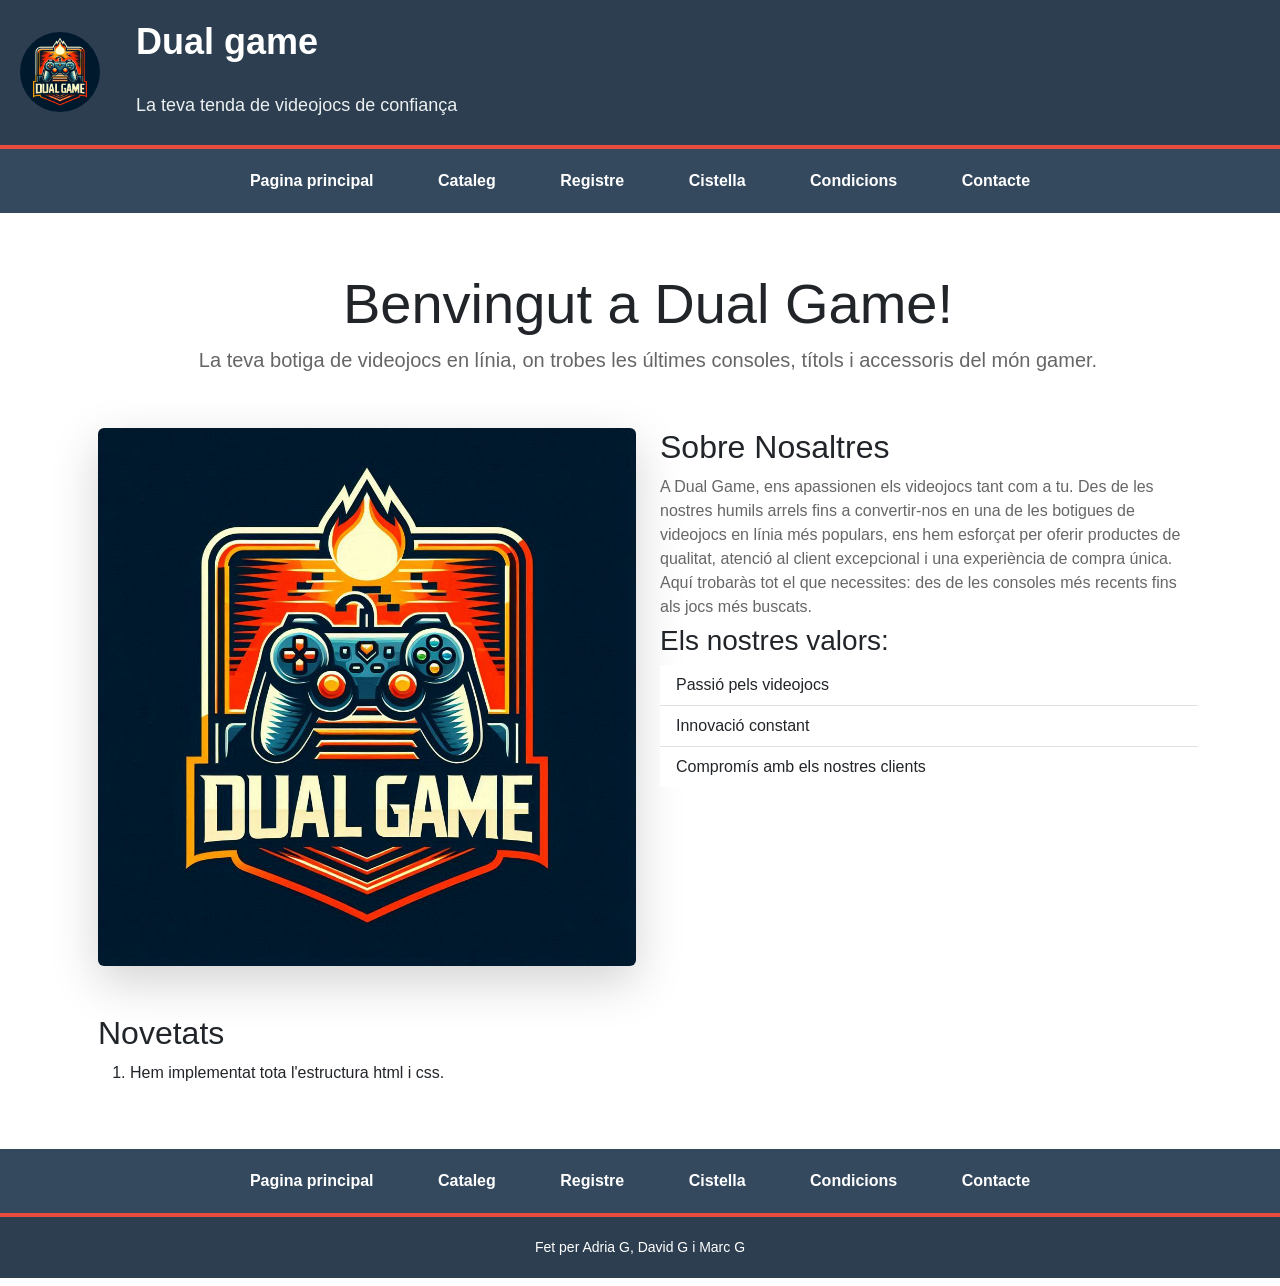
<file: index.html>
<!DOCTYPE html>
<html lang="ca">
<head>
    <meta charset="UTF-8">
    <meta name="viewport" content="width=device-width, initial-scale=1">
    <title>Dual Game - Benvinguts</title>
    <!-- Bootstrap CSS -->
    <link href="https://cdn.jsdelivr.net/npm/bootstrap@5.3.0/dist/css/bootstrap.min.css" rel="stylesheet">
    <link rel="stylesheet" href="estilos.css">
    <link rel="icon" href="Material/Favicon.jfif" type="image/jfif">
</head>
<body>

<!-- Header -->
<iframe id="header" src="header.html" title="Header"></iframe>

<!-- Contingut principal -->
<div class="container my-5">
    <!-- Secció de benvinguda -->
    <div class="row mb-5 text-center">
        <div class="col-md-12">
            <h1 class="display-4">Benvingut a Dual Game!</h1>
            <p class="lead">La teva botiga de videojocs en línia, on trobes les últimes consoles, títols i accessoris del món gamer.</p>
        </div>
    </div>

    <!-- Secció de "Sobre Nosaltres" -->
    <div class="row my-5">
        <div class="col-md-6">
            <img src="Material/Favicon.jfif" alt="Imatge de la botiga" class="img-fluid rounded shadow-lg">
        </div>
        <div class="col-md-6">
            <h2>Sobre Nosaltres</h2>
            <p>
                A Dual Game, ens apassionen els videojocs tant com a tu. Des de les nostres humils
                arrels fins a convertir-nos en una de les botigues de videojocs en línia més populars,
                ens hem esforçat per oferir productes de qualitat, atenció al client excepcional
                i una experiència de compra única. Aquí trobaràs tot el que necessites: des de
                les consoles més recents fins als jocs més buscats.
            </p>
            <h3>Els nostres valors:</h3>
            <ul class="list-group list-group-flush">
                <li class="list-group-item">Passió pels videojocs</li>
                <li class="list-group-item">Innovació constant</li>
                <li class="list-group-item">Compromís amb els nostres clients</li>
            </ul>
        </div>
    </div>
    <div class="row my-5">
        <div class="col-md-6">
            <h2>Novetats</h2>
            <ol>
                <li>Hem implementat tota l'estructura html i css.</li>
            </ol>

        </div>
    </div>
</div>
<!-- Footer -->
<iframe id="footer" src="footer.html" title="Footer"></iframe>


<!-- Bootstrap JS -->
<script src="https://cdn.jsdelivr.net/npm/bootstrap@5.3.0/dist/js/bootstrap.bundle.min.js"></script>
</body>
</html>
</file>
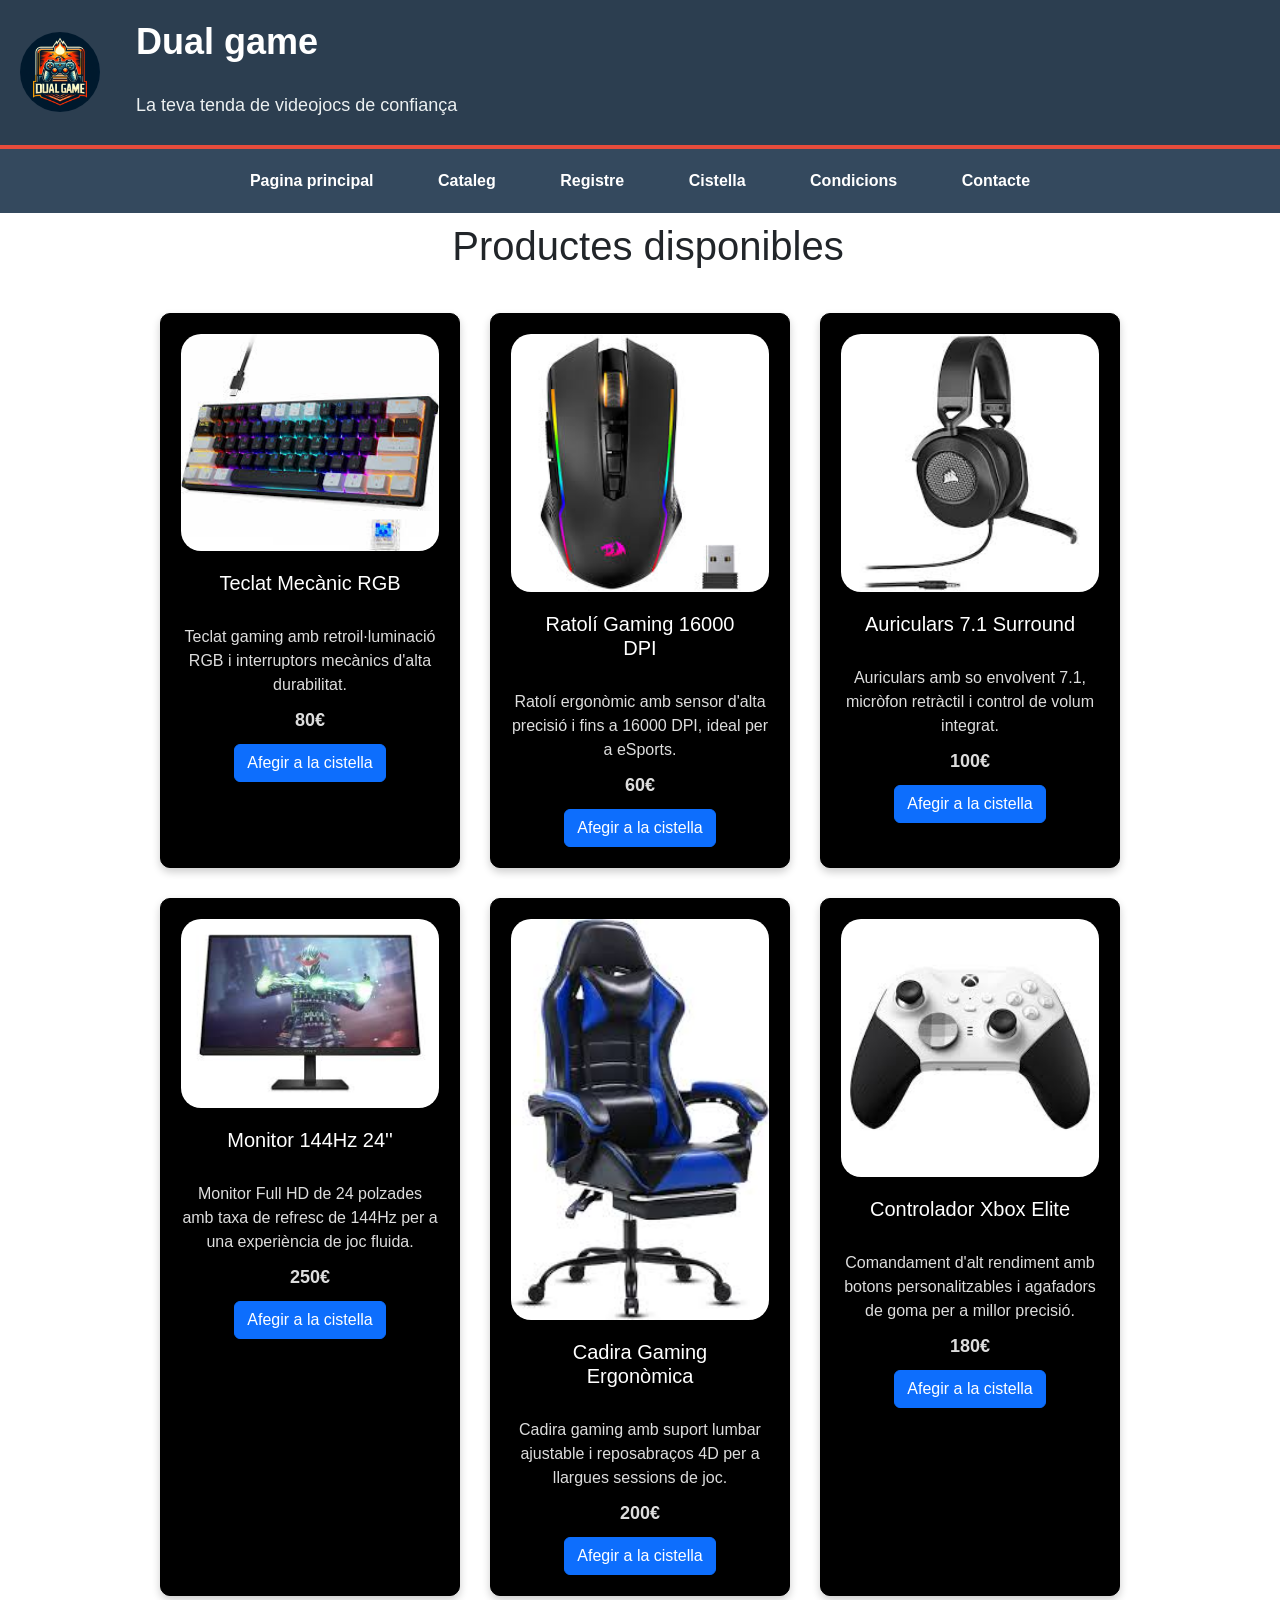
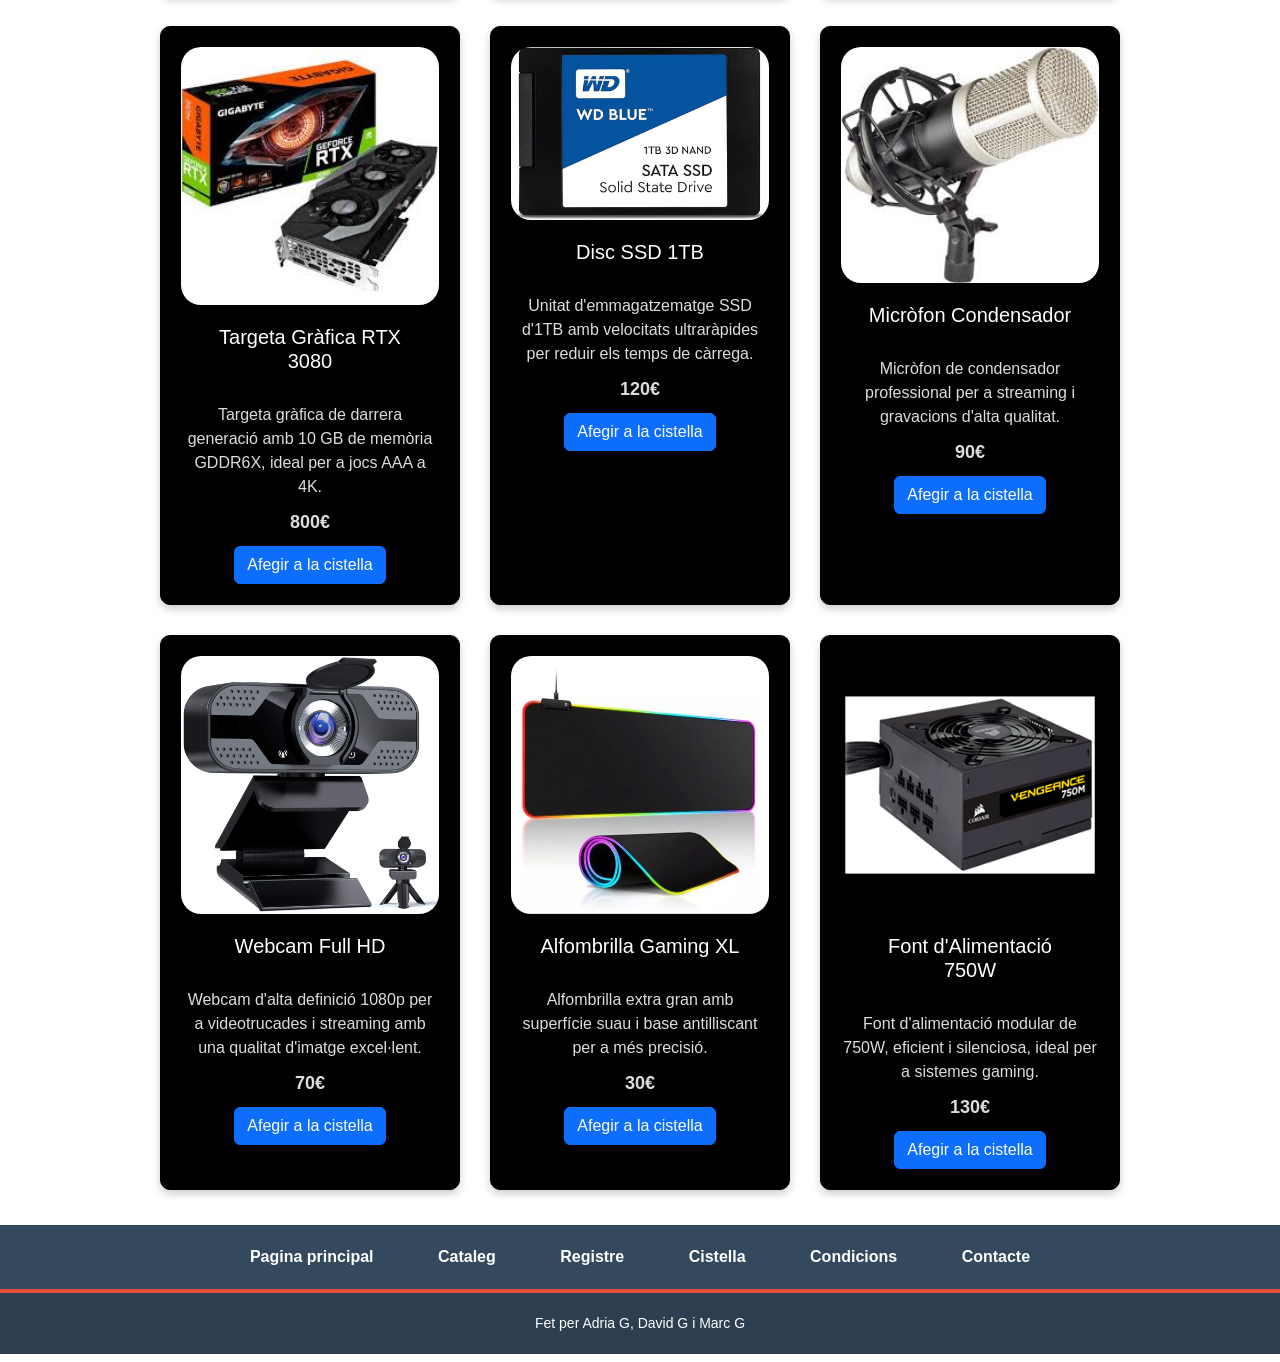
<file: Cataleg.html>
<!DOCTYPE html>
<html lang="ca">
<head>
    <meta charset="UTF-8">
    <meta name="viewport" content="width=device-width, initial-scale=1.0">
    <title>Catàleg</title>
    <link rel="stylesheet" href="estilos.css">
    <link href="https://cdn.jsdelivr.net/npm/bootstrap@5.3.0/dist/css/bootstrap.min.css" rel="stylesheet">
    <link rel="icon" href="Material/Favicon.jfif" type="image/jfif"> <!-- Favicon -->
</head>
<body>
<iframe id="header" src="header.html"></iframe>
<div class="productes-dis">
    <h1>Productes disponibles</h1>
</div>
<section class="catalogo">
    <div class="producto">
        <img src="img/teclat.jpg" alt="Teclat Mecànic RGB">
        <h2>Teclat Mecànic RGB</h2>
        <p>Teclat gaming amb retroil·luminació RGB i interruptors mecànics d'alta durabilitat.</p>
        <p class="precio">80€</p>
        <button class="btn btn-primary">Afegir a la cistella</button>
    </div>

    <div class="producto">
        <img src="img/mouse.jpg" alt="Ratolí Gaming 16000 DPI">
        <h2>Ratolí Gaming 16000 DPI</h2>
        <p>Ratolí ergonòmic amb sensor d'alta precisió i fins a 16000 DPI, ideal per a eSports.</p>
        <p class="precio">60€</p>
        <button class="btn btn-primary">Afegir a la cistella</button>
    </div>

    <div class="producto">
        <img src="img/auriculars.jpg" alt="Auriculars 7.1 Surround">
        <h2>Auriculars 7.1 Surround</h2>
        <p>Auriculars amb so envolvent 7.1, micròfon retràctil i control de volum integrat.</p>
        <p class="precio">100€</p>
        <button class="btn btn-primary">Afegir a la cistella</button>
    </div>

    <div class="producto">
        <img src="img/monitor.jpg" alt="Monitor 144Hz 24''">
        <h2>Monitor 144Hz 24''</h2>
        <p>Monitor Full HD de 24 polzades amb taxa de refresc de 144Hz per a una experiència de joc fluida.</p>
        <p class="precio">250€</p>
        <button class="btn btn-primary">Afegir a la cistella</button>
    </div>

    <div class="producto">
        <img src="img/silla.jpg" alt="Cadira Gaming Ergonòmica">
        <h2>Cadira Gaming Ergonòmica</h2>
        <p>Cadira gaming amb suport lumbar ajustable i reposabraços 4D per a llargues sessions de joc.</p>
        <p class="precio">200€</p>
        <button class="btn btn-primary">Afegir a la cistella</button>
    </div>

    <div class="producto">
        <img src="img/mando.jpg" alt="Controlador Xbox Elite">
        <h2>Controlador Xbox Elite</h2>
        <p>Comandament d'alt rendiment amb botons personalitzables i agafadors de goma per a millor precisió.</p>
        <p class="precio">180€</p>
        <button class="btn btn-primary">Afegir a la cistella</button>
    </div>

    <div class="producto">
        <img src="img/grafica.jpg" alt="Targeta Gràfica RTX 3080">
        <h2>Targeta Gràfica RTX 3080</h2>
        <p>Targeta gràfica de darrera generació amb 10 GB de memòria GDDR6X, ideal per a jocs AAA a 4K.</p>
        <p class="precio">800€</p>
        <button class="btn btn-primary">Afegir a la cistella</button>
    </div>

    <div class="producto">
        <img src="img/ssd.jpg" alt="Disc SSD 1TB">
        <h2>Disc SSD 1TB</h2>
        <p>Unitat d'emmagatzematge SSD d'1TB amb velocitats ultraràpides per reduir els temps de càrrega.</p>
        <p class="precio">120€</p>
        <button class="btn btn-primary">Afegir a la cistella</button>
    </div>

    <div class="producto">
        <img src="img/micro.jpg" alt="Micròfon Condensador">
        <h2>Micròfon Condensador</h2>
        <p>Micròfon de condensador professional per a streaming i gravacions d'alta qualitat.</p>
        <p class="precio">90€</p>
        <button class="btn btn-primary">Afegir a la cistella</button>
    </div>

    <div class="producto">
        <img src="img/webcam.jpg" alt="Webcam Full HD">
        <h2>Webcam Full HD</h2>
        <p>Webcam d'alta definició 1080p per a videotrucades i streaming amb una qualitat d'imatge excel·lent.</p>
        <p class="precio">70€</p>
        <button class="btn btn-primary">Afegir a la cistella</button>
    </div>

    <div class="producto">
        <img src="img/alfombrilla.jpg" alt="Alfombrilla Gaming XL">
        <h2>Alfombrilla Gaming XL</h2>
        <p>Alfombrilla extra gran amb superfície suau i base antilliscant per a més precisió.</p>
        <p class="precio">30€</p>
        <button class="btn btn-primary">Afegir a la cistella</button>
    </div>

    <div class="producto">
        <img src="img/fuente.png" alt="Font d'Alimentació 750W">
        <h2>Font d'Alimentació 750W</h2>
        <p>Font d'alimentació modular de 750W, eficient i silenciosa, ideal per a sistemes gaming.</p>
        <p class="precio">130€</p>
        <button class="btn btn-primary">Afegir a la cistella</button>
    </div>
</section>
</div>
<iframe id="footer" src="footer.html" title="footer"></iframe>
</body>
</html>
</file>
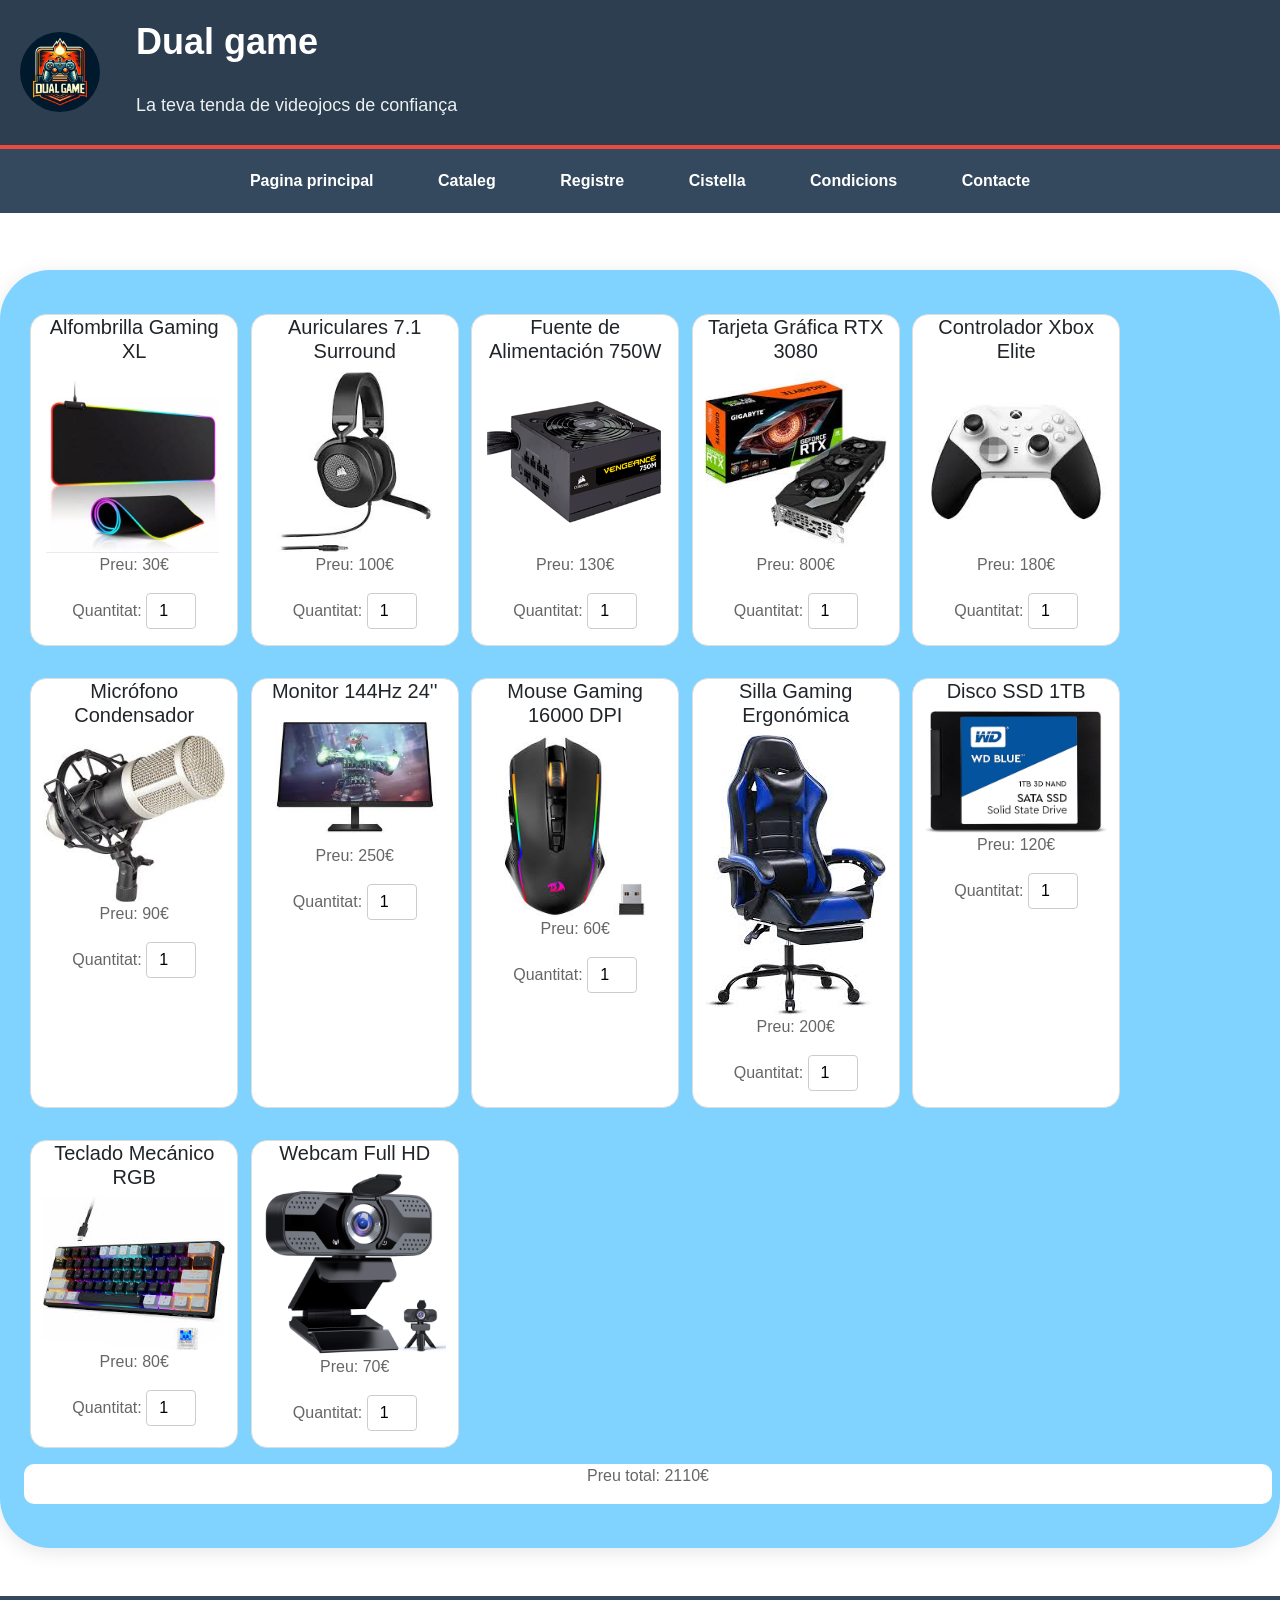
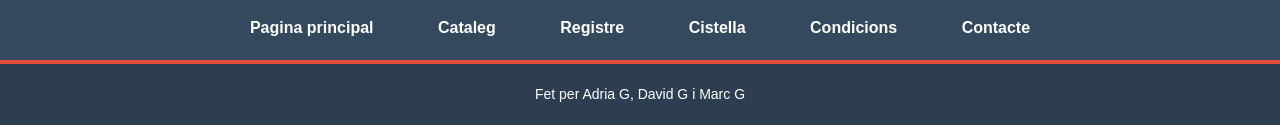
<file: Cistella.html>
<!DOCTYPE html>
<html lang="es">
<head>
  <meta charset="UTF-8">
  <meta name="viewport" content="width=device-width, initial-scale=1.0">
  <title>Cistella</title>
  <!-- Añadimos la hoja de estilos -->
  <link rel="stylesheet" href="estilos.css">
  <link href="https://cdn.jsdelivr.net/npm/bootstrap@5.3.0/dist/css/bootstrap.min.css" rel="stylesheet">
  <link rel="icon" href="Material/Favicon.jfif" type="image/jifi"> <!--Este es el favicon-->
</head>
<body>

<!--En este iframe esta la cabezera-->
<iframe id="header" src="header.html" title="Header" class="w-100"></iframe>

<!-- Contenedor principal -->
<div class=" productes-container my-5">
  <div class="row mb-4">
    <h3 class="text-center"></h3>
    <div class="col-md-2 text-center my-3">
      <h5>Alfombrilla Gaming XL</h5>
      <img src="img/alfombrilla.jpg" class="img-fluid" alt="Producte 1">
      <p>Preu: 30€</p>
      <p>Quantitat: <input type="number" class="quantity-input" min="1" value="1"max="3"></p>
    </div>
    <div class="col-md-2 text-center my-3">
      <h5>Auriculares 7.1 Surround</h5>
      <img src="img/auriculars.jpg" class="img-fluid" alt="Producte 2">
      <p>Preu: 100€</p>
      <p>Quantitat: <input type="number" class="quantity-input" min="1" value="1"max="3"></p>
    </div>
    <div class="col-md-2 text-center my-3">
      <h5>Fuente de Alimentación 750W</h5>
      <img src="img/fuente.png" class="img-fluid" alt="Producte 3">
      <p>Preu: 130€</p>
      <p>Quantitat: <input type="number" class="quantity-input" min="1" value="1"max="3"></p>
    </div>
    <div class="col-md-2 text-center my-3">
      <h5>Tarjeta Gráfica RTX 3080</h5>
      <img src="img/grafica.jpg" class="img-fluid" alt="Producte 4">
      <p>Preu: 800€</p>
      <p>Quantitat: <input type="number" class="quantity-input" min="1" value="1"max="3"></p>
    </div>
    <div class="col-md-2 text-center my-3">
      <h5>Controlador Xbox Elite</h5>
      <img src="img/mando.jpg" class="img-fluid" alt="Producte 5">
      <p>Preu: 180€</p>
      <p>Quantitat: <input type="number" class="quantity-input" min="1" value="1"max="3"></p>
    </div>
    <div class="col-md-2 text-center my-3">
      <h5>Micrófono Condensador</h5>
      <img src="img/micro.jpg" class="img-fluid" alt="Producte 6">
      <p>Preu: 90€</p>
      <p>Quantitat: <input type="number" class="quantity-input" min="1" value="1"max="3"></p>
    </div>
    <div class="col-md-2 text-center my-3">
      <h5>Monitor 144Hz 24''</h5>
      <img src="img/monitor.jpg" class="img-fluid" alt="Producte 1">
      <p>Preu: 250€</p>
      <p>Quantitat: <input type="number" class="quantity-input" min="1" value="1"max="3"></p>
    </div>
    <div class="col-md-2 text-center my-3">
      <h5>Mouse Gaming 16000 DPI</h5>
      <img src="img/mouse.jpg" class="img-fluid" alt="Producte 2">
      <p>Preu: 60€</p>
      <p>Quantitat: <input type="number" class="quantity-input" min="1" value="1" max="3"></p>
    </div>
    <div class="col-md-2 text-center my-3">
      <h5>Silla Gaming Ergonómica</h5>
      <img src="img/silla.jpg" class="img-fluid" alt="Producte 3">
      <p>Preu: 200€</p>
      <p>Quantitat: <input type="number" class="quantity-input" min="1" value="1" max="3"></p>
    </div>
    <div class="col-md-2 text-center my-3">
      <h5>Disco SSD 1TB</h5>
      <img src="img/ssd.jpg" class="img-fluid" alt="Producte 4">
      <p>Preu: 120€</p>
      <p>Quantitat: <input type="number" class="quantity-input" min="1" value="1" max="3"></p>
    </div>
    <div class="col-md-2 text-center my-3">
      <h5>Teclado Mecánico RGB</h5>
      <img src="img/teclat.jpg" class="img-fluid" alt="Producte 5">
      <p>Preu: 80€</p>
      <p>Quantitat: <input type="number" class="quantity-input" min="1" value="1" max="3"></p>
    </div>
    <div class="col-md-2 text-center my-3">
      <h5>Webcam Full HD</h5>
      <img src="img/webcam.jpg" class="img-fluid" alt="Producte 6">
      <p>Preu: 70€</p>
      <p>Quantitat: <input type="number" class="quantity-input" min="1" value="1" max="3"></p>
    </div>
    <div class="preu">
      <p class="text-center mb4">Preu total: 2110€</p>
    </div>
  </div>
</div>

<!--En este iframe va el pie de página-->
<iframe id="footer" src="footer.html" title="Footer"></iframe>


</body>
</html>
</file>
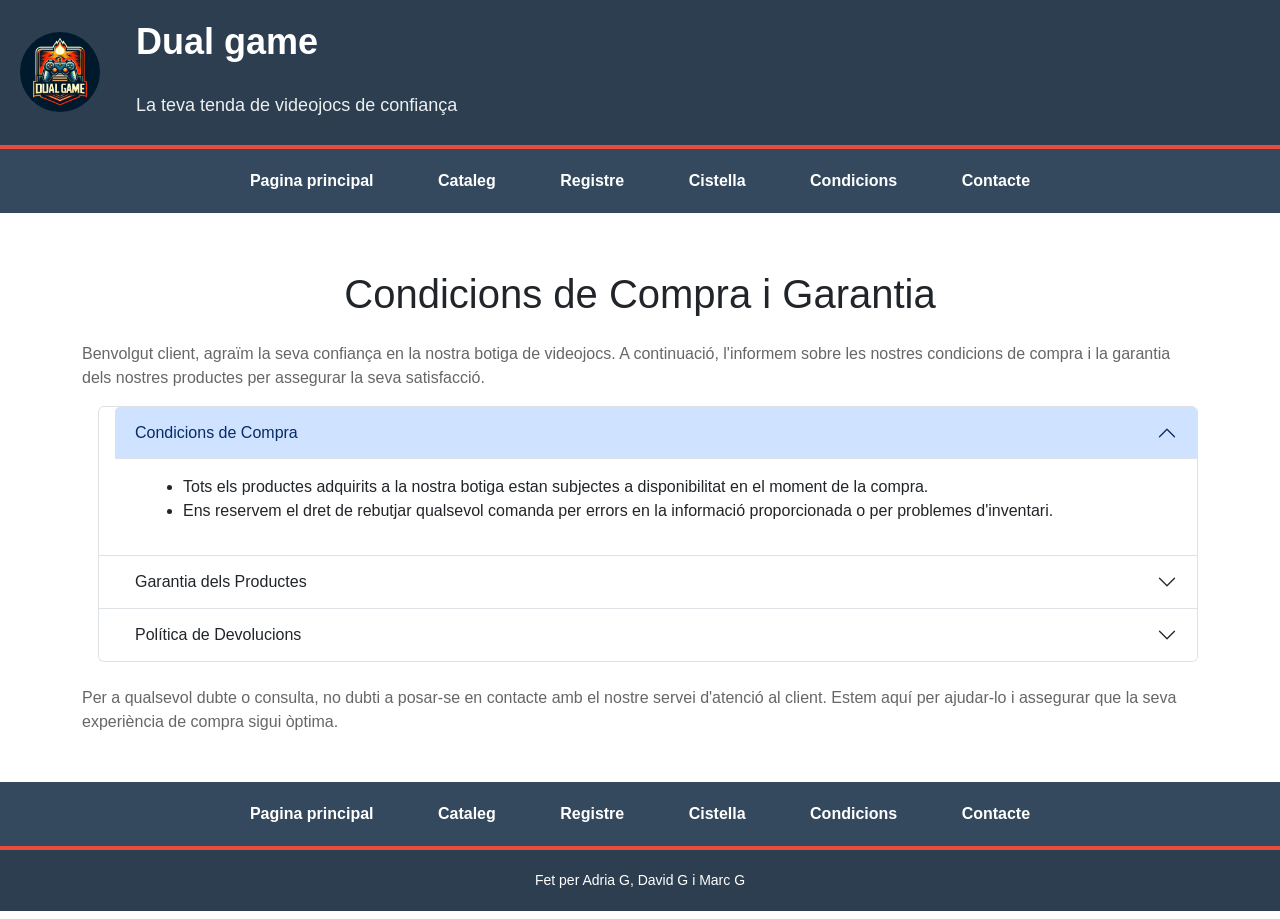
<file: Condicions.html>
<!DOCTYPE html>
<html lang="ca">
<head>
  <meta charset="UTF-8">
  <title>Condicions de Compra i Garantia</title>
  <!--Afegim la fulla d'estils-->
  <link rel="stylesheet" href="estilos.css">
  <link href="https://cdn.jsdelivr.net/npm/bootstrap@5.3.0/dist/css/bootstrap.min.css" rel="stylesheet">
  <link rel="icon" href="Material/Favicon.jfif" type="image/jfif"> <!--Aquest és el favicon-->
</head>
<body>
<!--En aquest iframe està la capçalera-->
<iframe id="header" src="header.html" title="Header"></iframe>

<div class="container my-5">
  <h1 class="text-center mb-4">Condicions de Compra i Garantia</h1>
  <p>Benvolgut client, agraïm la seva confiança en la nostra botiga de videojocs. A continuació, l'informem sobre les nostres condicions de compra i la garantia dels nostres productes per assegurar la seva satisfacció.</p>

  <div class="accordion" id="accordionConditions">
    <div class="accordion-item">
      <h2 class="accordion-header" id="headingPurchase">
        <button class="accordion-button" type="button" data-bs-toggle="collapse" data-bs-target="#collapsePurchase" aria-expanded="true" aria-controls="collapsePurchase">
          Condicions de Compra
        </button>
      </h2>
      <div id="collapsePurchase" class="accordion-collapse collapse show" aria-labelledby="headingPurchase" data-bs-parent="#accordionConditions">
        <div class="accordion-body">
          <ul>
            <li>Tots els productes adquirits a la nostra botiga estan subjectes a disponibilitat en el moment de la compra.</li>
            <li>Ens reservem el dret de rebutjar qualsevol comanda per errors en la informació proporcionada o per problemes d'inventari.</li>
          </ul>
        </div>
      </div>
    </div>

    <div class="accordion-item">
      <h2 class="accordion-header" id="headingWarranty">
        <button class="accordion-button collapsed" type="button" data-bs-toggle="collapse" data-bs-target="#collapseWarranty" aria-expanded="false" aria-controls="collapseWarranty">
          Garantia dels Productes
        </button>
      </h2>
      <div id="collapseWarranty" class="accordion-collapse collapse" aria-labelledby="headingWarranty" data-bs-parent="#accordionConditions">
        <div class="accordion-body">
          <ul>
            <li>Tots els nostres productes compten amb una garantia de [X] mesos des de la data de compra.</li>
            <li>La garantia cobreix defectes de fabricació i funcionament, però no inclou danys causats per ús inadequat o accidents.</li>
          </ul>
        </div>
      </div>
    </div>

    <div class="accordion-item">
      <h2 class="accordion-header" id="headingReturns">
        <button class="accordion-button collapsed" type="button" data-bs-toggle="collapse" data-bs-target="#collapseReturns" aria-expanded="false" aria-controls="collapseReturns">
          Política de Devolucions
        </button>
      </h2>
      <div id="collapseReturns" class="accordion-collapse collapse" aria-labelledby="headingReturns" data-bs-parent="#accordionConditions">
        <div class="accordion-body">
          <ul>
            <li>Si no està satisfet amb la seva compra, disposa d'un termini de [X] dies per retornar el producte.</li>
            <li>Els productes han de ser retornats en el seu estat original i amb l'embalatge intacte.</li>
            <li>Un cop rebem i verifiquem l'estat del producte, procedirem a realitzar el reemborsament corresponent.</li>
          </ul>
        </div>
      </div>
    </div>
  </div>

  <p class="mt-4">Per a qualsevol dubte o consulta, no dubti a posar-se en contacte amb el nostre servei d'atenció al client. Estem aquí per ajudar-lo i assegurar que la seva experiència de compra sigui òptima.</p>
</div>

<!--En aquest iframe va el peu de pàgina-->
<iframe id="footer" src="footer.html" title="Footer"></iframe>

<!-- Bootstrap JS -->
<script src="https://cdn.jsdelivr.net/npm/bootstrap@5.3.0/dist/js/bootstrap.bundle.min.js"></script>
</body>
</html>
</file>
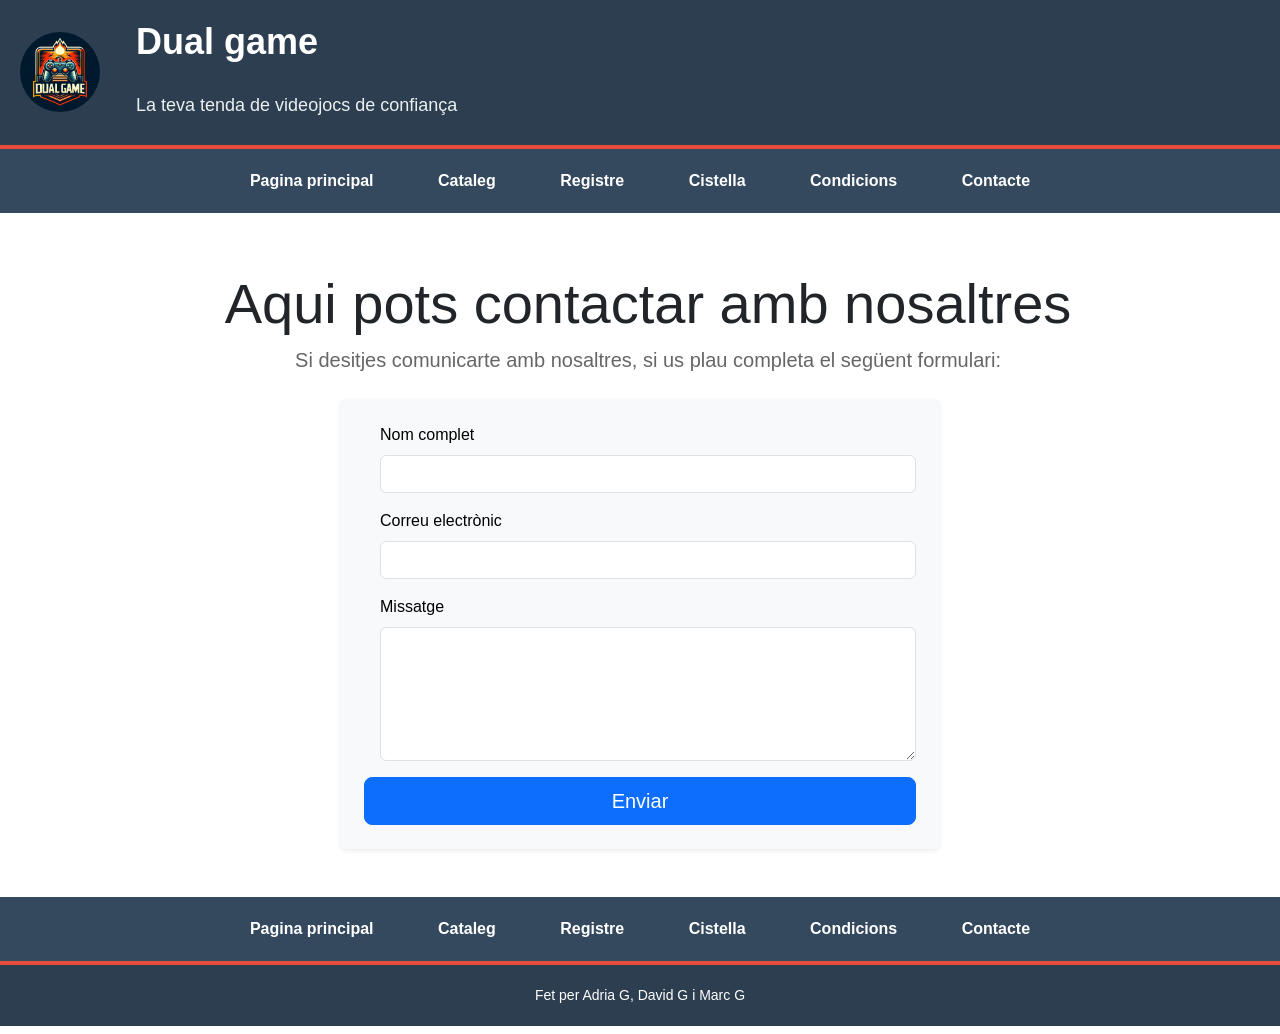
<file: Contacte.html>
<!DOCTYPE html>
<html lang="es">
<head>
    <meta charset="UTF-8">
    <meta name="viewport" content="width=device-width, initial-scale=1.0">
    <title>Contacto</title>
    <!-- Enlace a la hoja de estilos externa -->
    <link rel="stylesheet" href="estilos.css">
    <link href="https://cdn.jsdelivr.net/npm/bootstrap@5.3.0/dist/css/bootstrap.min.css" rel="stylesheet">
    <link rel="icon" href="Material/Favicon.jfif" type="image/jfif"> <!-- Favicon -->
</head>
<body>

<!-- Cabecera -->
<iframe id="header" src="header.html" title="Header"></iframe>

<!-- Contenido principal -->
<div class="container my-5">
    <div class="text-center mb-4">
        <h1 class="display-4">Aqui pots contactar amb nosaltres</h1>
        <p class="lead">Si desitjes comunicarte amb nosaltres, si us plau completa el següent formulari:</p>
    </div>
    <form action="#" method="post" id="Contacto" class="bg-light p-4 rounded shadow-sm">
        <div class="mb-3">
            <label for="nombre" class="form-label">Nom complet</label>
            <input type="text" class="form-control" id="nombre" name="nombre" required>
        </div>
        <div class="mb-3">
            <label for="email" class="form-label">Correu electrònic</label>
            <input type="email" class="form-control" id="email" name="email" required>
        </div>
        <div class="mb-3">
            <label for="mensaje" class="form-label">Missatge</label>
            <textarea class="form-control" id="mensaje" name="mensaje" rows="5" required></textarea>
        </div>
        <button type="submit" class="btn btn-primary btn-lg w-100">Enviar</button>
    </form>
</div>

<!-- Pie de página -->
<iframe id="footer" src="footer.html" title="Footer"></iframe>

</body>
</html>
</file>
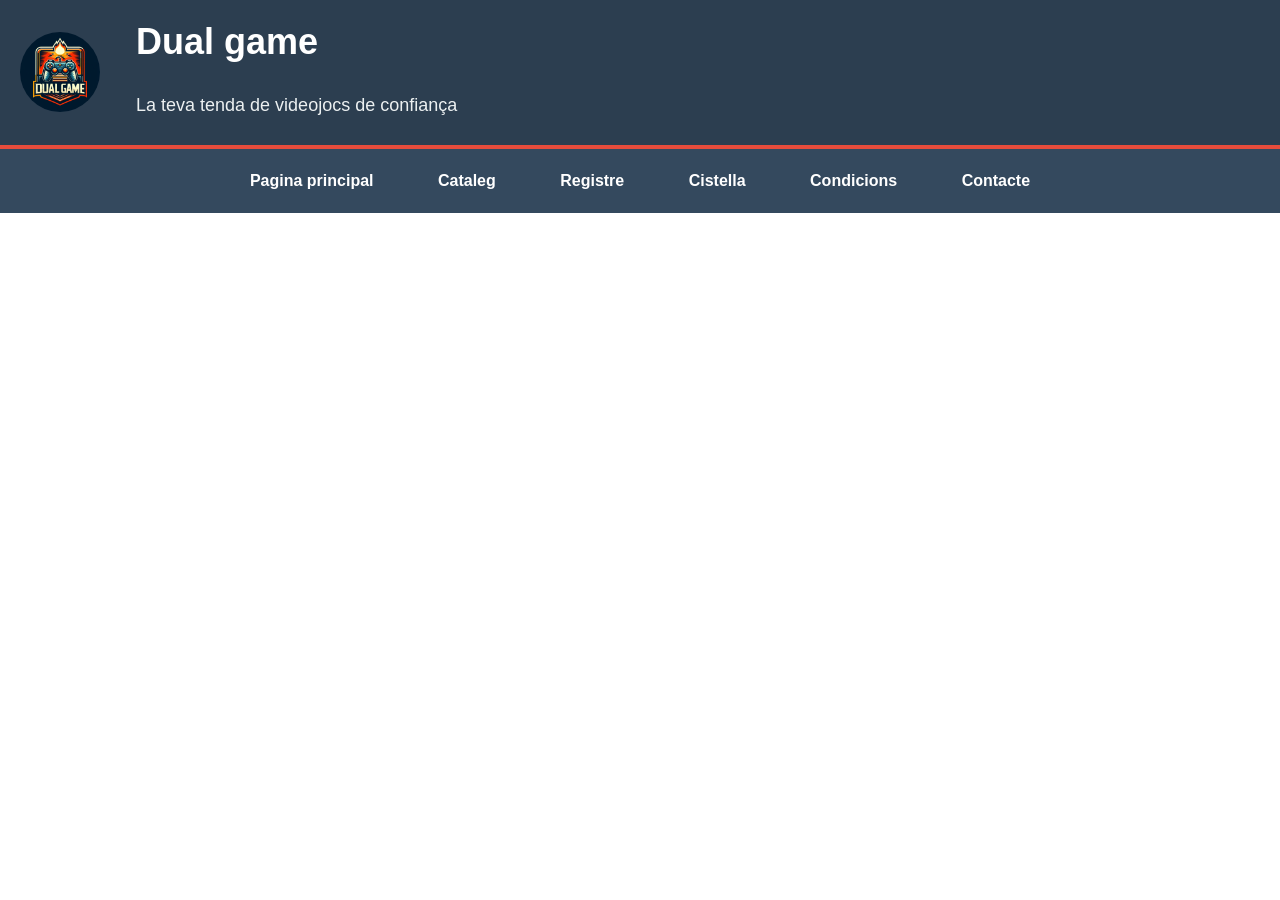
<file: header.html>
<!DOCTYPE html>
<html lang="es">
<head>
    <meta charset="UTF-8">
    <title>Header</title>
    <link href="estilos.css" rel="stylesheet">
    <link href="https://cdn.jsdelivr.net/npm/bootstrap@5.3.0/dist/css/bootstrap.min.css" rel="stylesheet">
    <link rel="icon" href="Material/Favicon.jfif" type="image/jifi"> <!--Este es el favicon-->

</head>
<body>
<header>
    <img src="Material/Favicon.jfif">
    <div id="titulo">
        <h1>Dual game</h1> <br>
        <h2>La teva tenda de videojocs de confiança</h2>
    </div>

</header>
<nav>
    <a href="index.html" target="_parent">Pagina principal</a>
    <a href="Cataleg.html" target="_parent">Cataleg</a>
    <a href="Registre.html" target="_parent">Registre</a>
    <a href="Cistella.html" target="_parent">Cistella</a>
    <a href="Condicions.html" target="_parent">Condicions</a>
    <a href="Contacte.html" target="_parent">Contacte</a>
</nav>


</body>
</html>
</file>
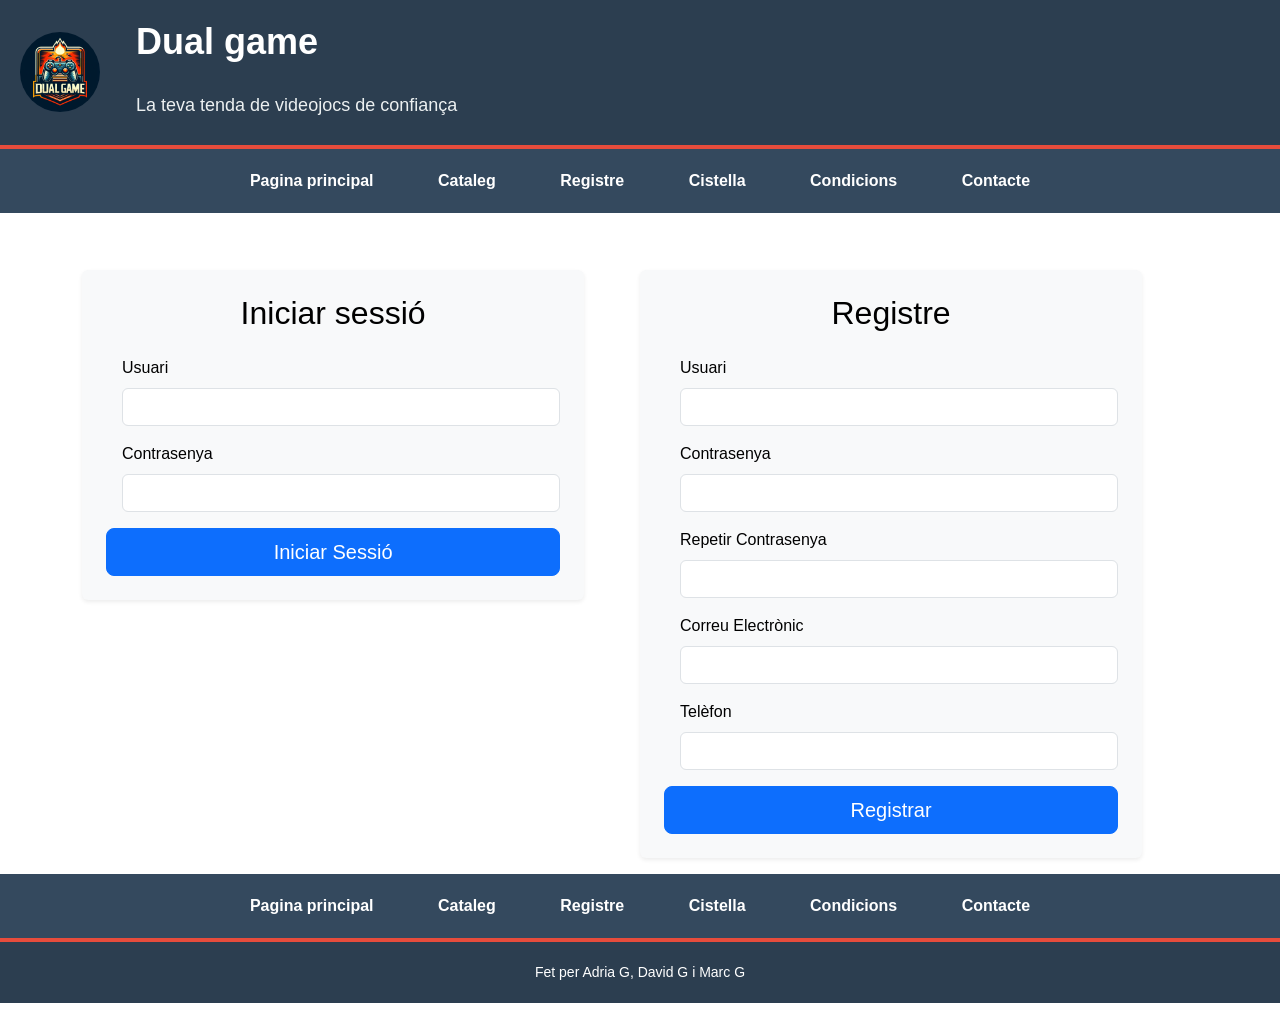
<file: Registre.html>
<!DOCTYPE html>
<html lang="ca">
<head>
    <meta charset="UTF-8">
    <title>Registre</title>
    <!--Afegim la fulla d'estils-->
    <link rel="stylesheet" href="estilos.css">
    <link href="https://cdn.jsdelivr.net/npm/bootstrap@5.3.0/dist/css/bootstrap.min.css" rel="stylesheet">
    <link rel="icon" href="Material/Favicon.jfif" type="image/jfif"> <!--Aquest és el favicon-->
</head>
<body>
<!--En aquest iframe hi ha la capçalera-->
<iframe id="header" src="header.html" title="Header"></iframe>

<!-- Formulari d'Iniciar Sessió -->
<div class="container my-5">
    <form action="#" method="POST" id="IniciarSessió" class="bg-light p-4 rounded shadow-sm">
        <h2 id="Inici-Sessió" class="text-center mb-4">Iniciar sessió</h2>
        <div class="mb-3">
            <label for="usuari" class="form-label">Usuari</label>
            <input type="text" class="form-control" id="usuari" name="Usuari" required>
        </div>
        <div class="mb-3">
            <label for="contrasenya" class="form-label">Contrasenya</label>
            <input type="password" class="form-control" id="contrasenya" name="Contrasenya" required>
        </div>
        <button type="submit" class="btn btn-primary btn-lg w-100">Iniciar Sessió</button>
    </form>
</div>

<!-- Formulari de Registre -->
<div class="container my-5">
    <form action="#" method="POST" id="Registrat" class="bg-light p-4 rounded shadow-sm">
        <h2 id="Registre" class="text-center mb-4">Registre</h2>
        <div class="mb-3">
            <label for="usuariReg" class="form-label">Usuari</label>
            <input type="text" class="form-control" id="usuariReg" name="Usuari" required>
        </div>
        <div class="mb-3">
            <label for="contrasenyaReg" class="form-label">Contrasenya</label>
            <input type="password" class="form-control" id="contrasenyaReg" name="Contrasenya" required>
        </div>
        <div class="mb-3">
            <label for="reContrasenyaReg" class="form-label">Repetir Contrasenya</label>
            <input type="password" class="form-control" id="reContrasenyaReg" name="Re-Contrasenya" required>
        </div>
        <div class="mb-3">
            <label for="emailReg" class="form-label">Correu Electrònic</label>
            <input type="email" class="form-control" id="emailReg" name="Email" required>
        </div>
        <div class="mb-3">
            <label for="telefonoReg" class="form-label">Telèfon</label>
            <input type="number" class="form-control" id="telefonoReg" name="Telefon" required>
        </div>
        <button type="submit" class="btn btn-primary btn-lg w-100">Registrar</button>
    </form>
</div>

<!--En aquest iframe hi va el peu de pàgina-->
<iframe id="footer" src="footer.html" title="Footer"></iframe>
</body>
</html>
</file>
<file: estilos.css>
/* Reset básico */
* {
    margin: 0;
    padding: 0;
    box-sizing: border-box;
    font-family: 'Arial', sans-serif;
}

div {
    padding-left: 1em;
}

.contenido {
    background-color: #4f77a1;
    color: #ffffff;
    font-size: 16px;
    margin-top: 0;
}

/* Estilos para el header */
header {
    background-color: #2c3e50;
    color: white;
    padding: 20px;
    display: flex;
    align-items: center;
    border-bottom: 4px solid #e74c3c;

}

header img {
    width: 80px;
    height: auto;
    border-radius: 50%;
}

#titulo {
    display: inline-block;
    margin-left: 20px;
}

#titulo h1 {
    font-size: 36px;
    font-weight: bold;
}

#titulo h2 {
    font-size: 18px;
    color: #ecf0f1;
}

/* Estilos para el nav */
nav {
    background-color: #34495e;
    text-align: center;
    padding: 10px 0;
}

nav a {
    color: white;
    text-decoration: none;
    margin: 0 15px;
    font-weight: bold;
    padding: 10px 15px;
    display: inline-block;
    transition: background-color 0.3s ease;
}

nav a:hover {
    background-color: #e74c3c;
    border-radius: 5px;
}

/* Estilos para el iframe */
iframe {
    border: none;
    width: 100%;
    margin: 0;
}
#header {height: 215px; position: static;}
#footer{height: 130px;} /*Este es un estilo de iframe*/
@media (max-width: 768px) {
    #header {
        height: 280px;
    }
    #footer {
        height: 180px;
    }
}

/* Estilos para el footer */
footer {
    background-color: #2c3e50; /* Mismo color que el header */
    color: white;
    padding: 20px;
    text-align: center;
    font-size: 14px;
    border-top: 4px solid #e74c3c; /* Borde superior rojo para continuidad */
    width: 100%;
    bottom: 0;
}

/*Estils per al form */
form{
    margin-right: 5%;
    border-radius:10px;
    margin-bottom:1em;
    color: black;
    transition: transform 0.3s ease, box-shadow 0.3s ease;

}

#Registrat, #IniciarSessió{
    width: 45%;
    float: left;
    min-height: 330px; /* Altura mínima para evitar recortes */
}
#Contacto {
    margin: 0 auto; /* Establece márgenes automáticos a la izquierda y derecha */
    border-radius: 10px;
    margin-bottom: 1em;
    color: black;
    transition: transform 0.3s ease, box-shadow 0.3s ease;
    width: 70%;
    max-width: 600px;
}
form:hover {
    transform: scale(1.02);
}


@media (max-width: 900px) {
    #IniciarSessió, #Registrat {
        width: 100%;
        display: block;
        margin-bottom: 20px;
    }
}

/* Estils per a la pàgina de la cistella*/

/* Estils per al contenidor de productes */
.container {
    transition: transform 0.3s ease, box-shadow 0.3s ease; /* Animació suau */
}

/* Efecte al passar el cursor */
.productes-container {
    background-color:#80d2ff;
    border-radius:50px;
    box-shadow: 0px 4px 20px #00000019;
    padding: 20px;
    transition: transform 0.3s ease, box-shadow 0.3s ease;
}

/* Efecte al passar el cursor */
.productes-container:hover {
    transform: scale(1.02);
    box-shadow: 0px 4px 15px #00000033;
}


/* Estils per a cada producte */
.col-md-2 {
    transition: transform 0.3s, box-shadow 0.3s;
    border: 1px solid #ddd;
    border-radius: 16px;
    overflow: hidden;
    background-color: #fff;
    margin:0.5%;

}

/* Efecte al passar el ratolí */
.col-md-2:hover {
    transform: translateY(-5px);
    box-shadow: 0px 8px 30px #00000033; /*Ombra*/
}
.preu {
    background-color:white;
    border-radius: 10px;
}
.preu:hover {
    transform: translateY(-5px); /* Elevació lleugera */
    box-shadow: 0px 8px 30px #00000033;
}

/* Estils per a títols i imatges */
h5 {
    color: #333; /* Colors dels titols */
    font-size: 18px; /* Tamany de la lletra per als títols */
    margin-top: 10px; /* Marge superior */
}

.img-fluid {
    max-width: 100%; /* Ample màxim de les imatges */
    height: auto; /* Altura automàtica*/
}

/* Estils per a preus i quantitats */
p {
    color: #666;
    margin: 5px 0; /* Marge entre paràgrafs */
}

/* Estils per al camp de quantitat */
input.quantity-input {
    border: 1px solid #ccc;
    border-radius: 4px; /* Arrodonir  el border */
    padding: 5px;
    width: 50px;
    text-align: center;
}



/*Estilos del catalogo*/
.catalogo {
    display: flex;
    flex-wrap: wrap;
    justify-content: center;
    padding: 20px;
}
.producto {
    background-color: black;
    border: 1px solid black;
    border-radius: 10px;
    margin: 15px;
    width: 300px;
    text-align: center;
    padding: 20px;
    box-shadow: 0px 4px 8px #00000033;
    transition: transform 0.3s ease;
}
.producto:hover {
    transform: scale(1.05);
}
.producto img {
    width: 100%;
    border-radius: 20px;
}
.producto h2 {
    color: white;
    font-size: 20px;
    padding: 20px;
}
.producto p {
    color: #ddd;
    margin: 10px 0;
}
.precio {
    font-size: 18px;
    color: #FF4500;
    font-weight: bold;
}
.productes-dis {text-align: center}
</file>
